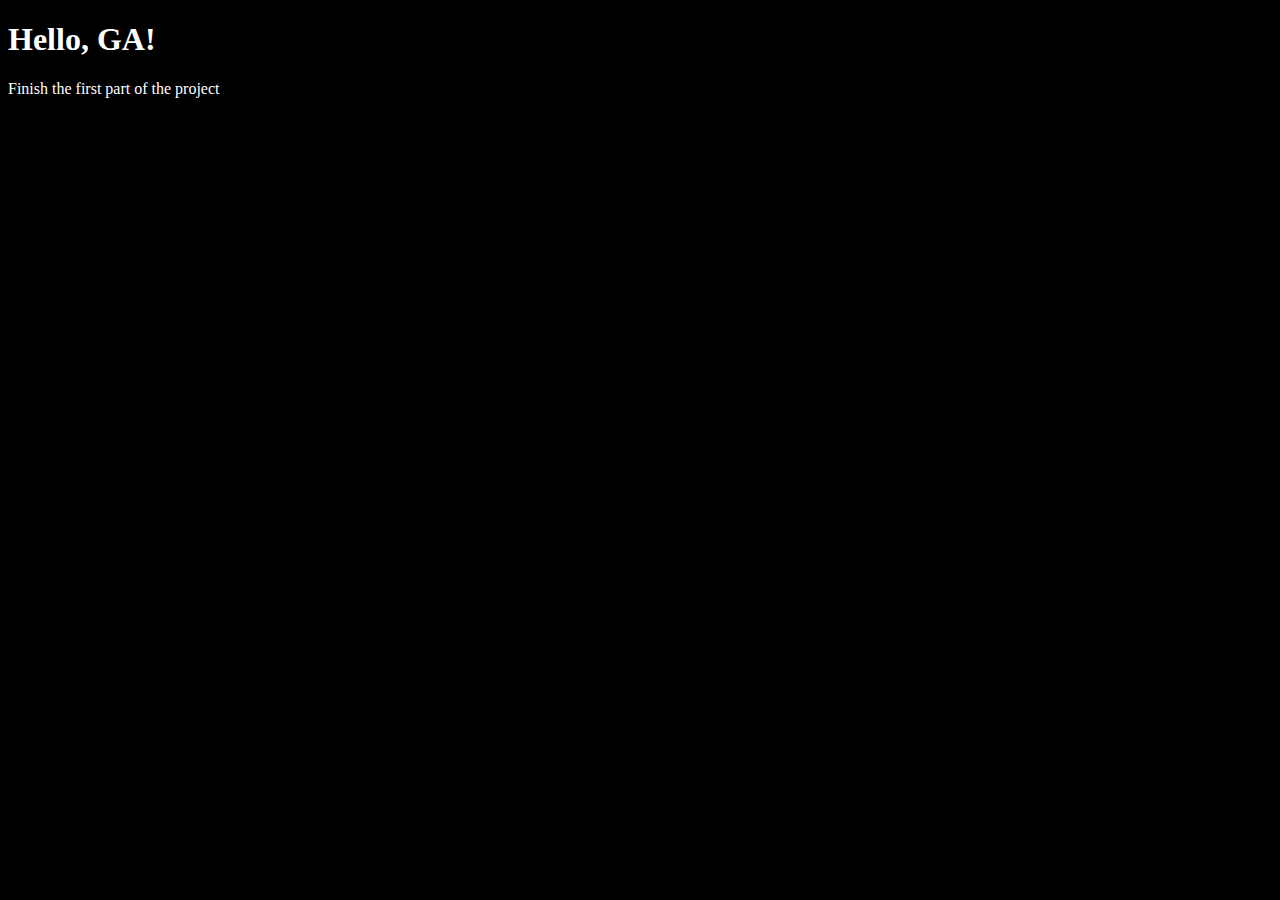
<file: unit_1/index.html>
<!DOCTYPE html>

<html>
	<head>
		<title>The first project</title>
		<link rel="stylesheet" type="text/css" href="css/style.css">
	</head>
	
	<body>
		<h1>Hello, GA!</h1>
		<p>Finish the first part of the project</p>
	</body>

</html>
</file>
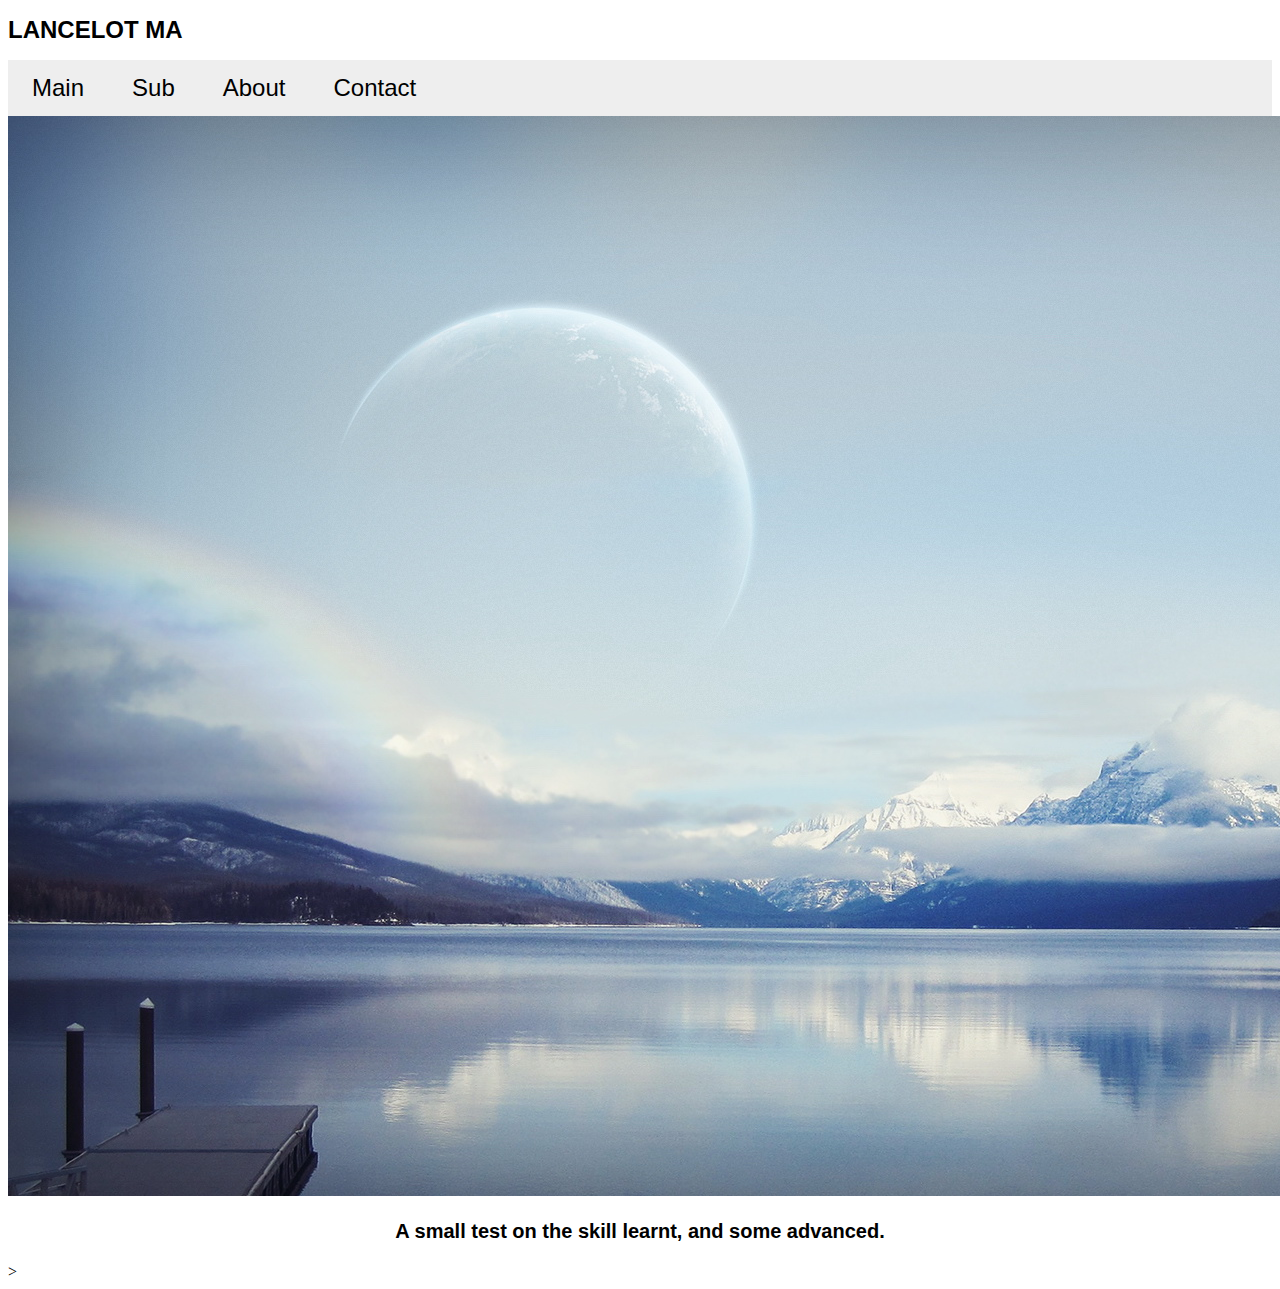
<file: unit_3/index.html>
<!DOCTYPE html>

<html>

	<head>
		<title>Test Project</title>
		<link rel="stylesheet" type="text/css" href="css/style.css">
	</head>

	<body>
		
		<h1 id="h_1">LANCELOT MA</h1>
		
		<ul>
  			<li><a href="#home">Main</a></li>
  			<li><a href="#sub">Sub</a></li>
  			<li><a href="#info">About</a></li>
 			<li><a href="mailto:msx924@hotmail.com">Contact</a></li>  
 			
 			<!-- add "mailto:"before personal mail address to creat a link direct to sending email -->

		</ul>

		<img src="images/lake-view.jpg" alt="Lake-view">
		
		<p>A small test on the skill learnt, and some advanced.</p>>

	</body>

</html>
</file>
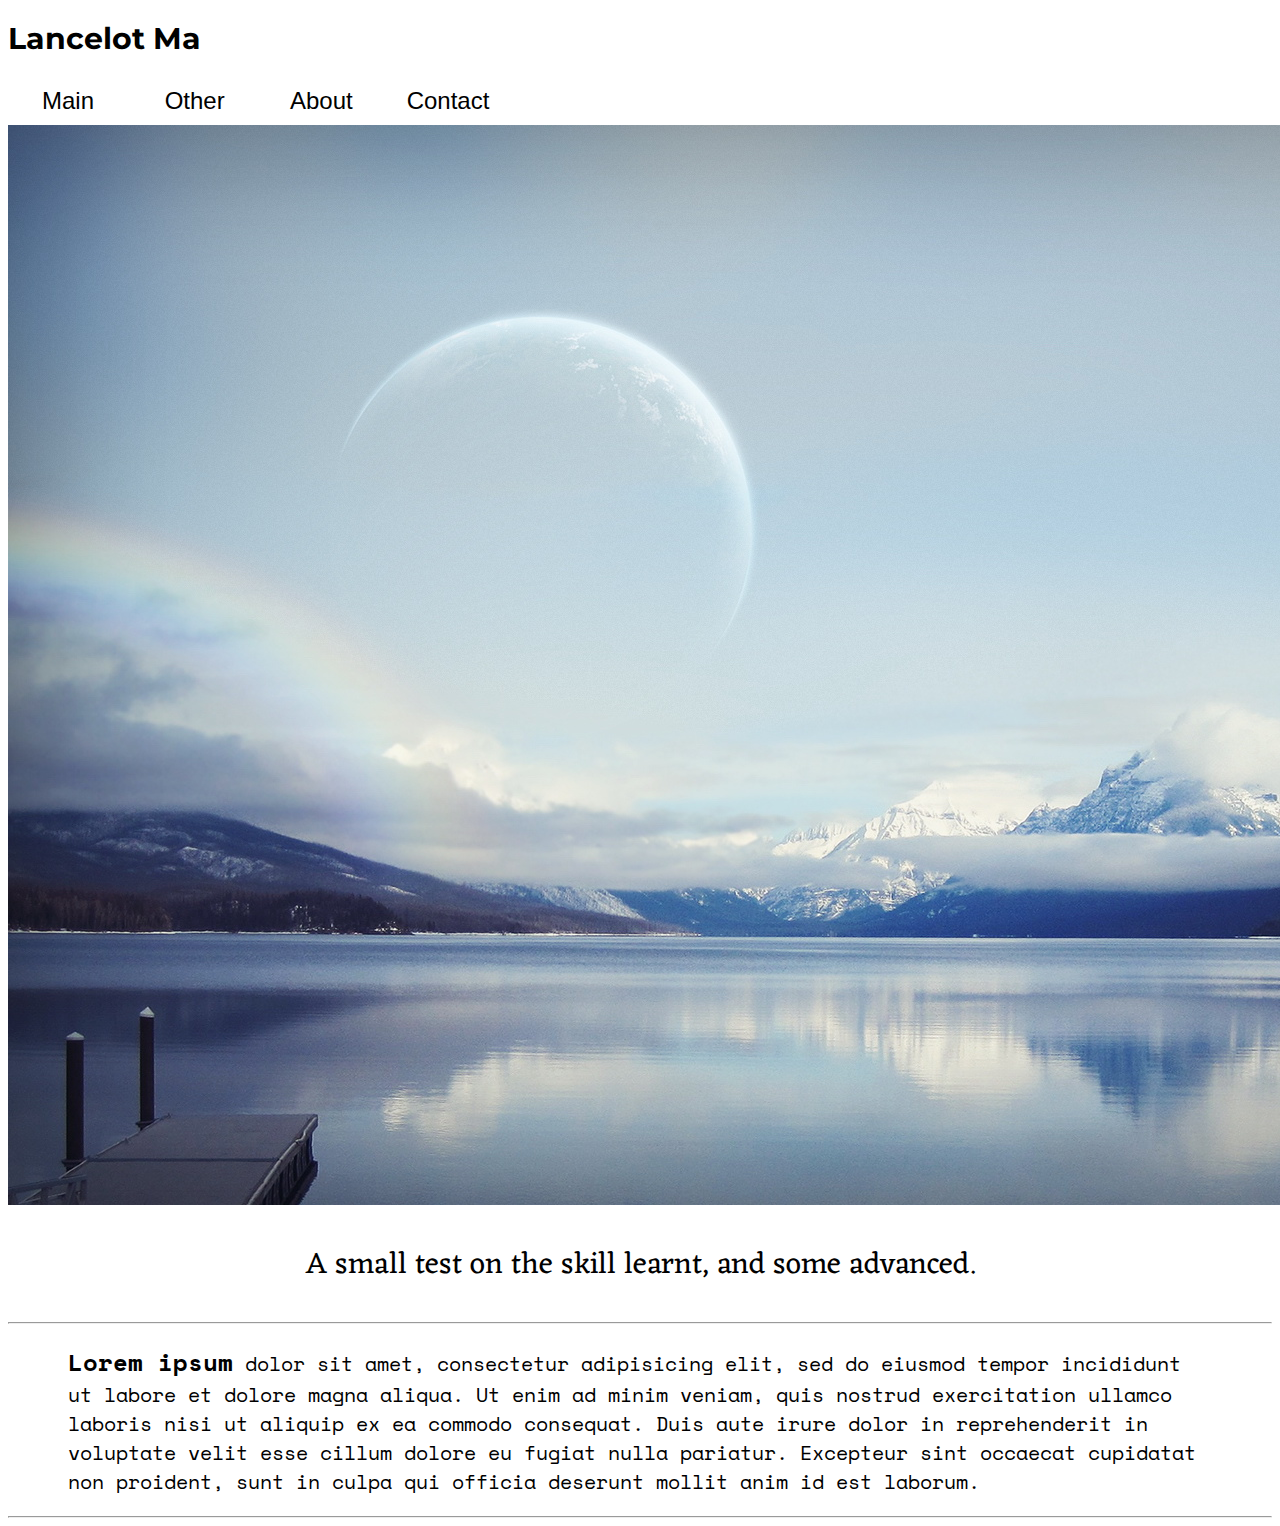
<file: unit_4/index.html>
<!DOCTYPE html>

<html>

	<head>
		<title>Test Project</title>
		<link rel="stylesheet" type="text/css" href="css/style.css">
	</head>

	<body>
		
		<h1 id="h_1">Lancelot Ma</h1>
		
		<ul>
  			<li><a href="#home">Main</a></li>
  			<li><a href="#sub">Other</a></li>
  			<li><a href="#info">About</a></li>
 			<li><a href="mailto:msx924@hotmail.com">Contact</a></li>  
 			
 			<!-- add "mailto:"before personal mail address to creat a link direct to sending email -->

		</ul>
		
		<img src="images/lake-view.jpg" alt="Lake-view">
		
		<p id="p_1">A small test on the skill learnt, and some advanced.</p>

		<hr>

		<p id="p_2"><strong>Lorem ipsum</strong> dolor sit amet, consectetur adipisicing elit, sed do eiusmod
		tempor incididunt ut labore et dolore magna aliqua. Ut enim ad minim veniam,
		quis nostrud exercitation ullamco laboris nisi ut aliquip ex ea commodo
		consequat. Duis aute irure dolor in reprehenderit in voluptate velit esse
		cillum dolore eu fugiat nulla pariatur. Excepteur sint occaecat cupidatat non
		proident, sunt in culpa qui officia deserunt mollit anim id est laborum.</p>

		<hr>

	</body>

</html>
</file>
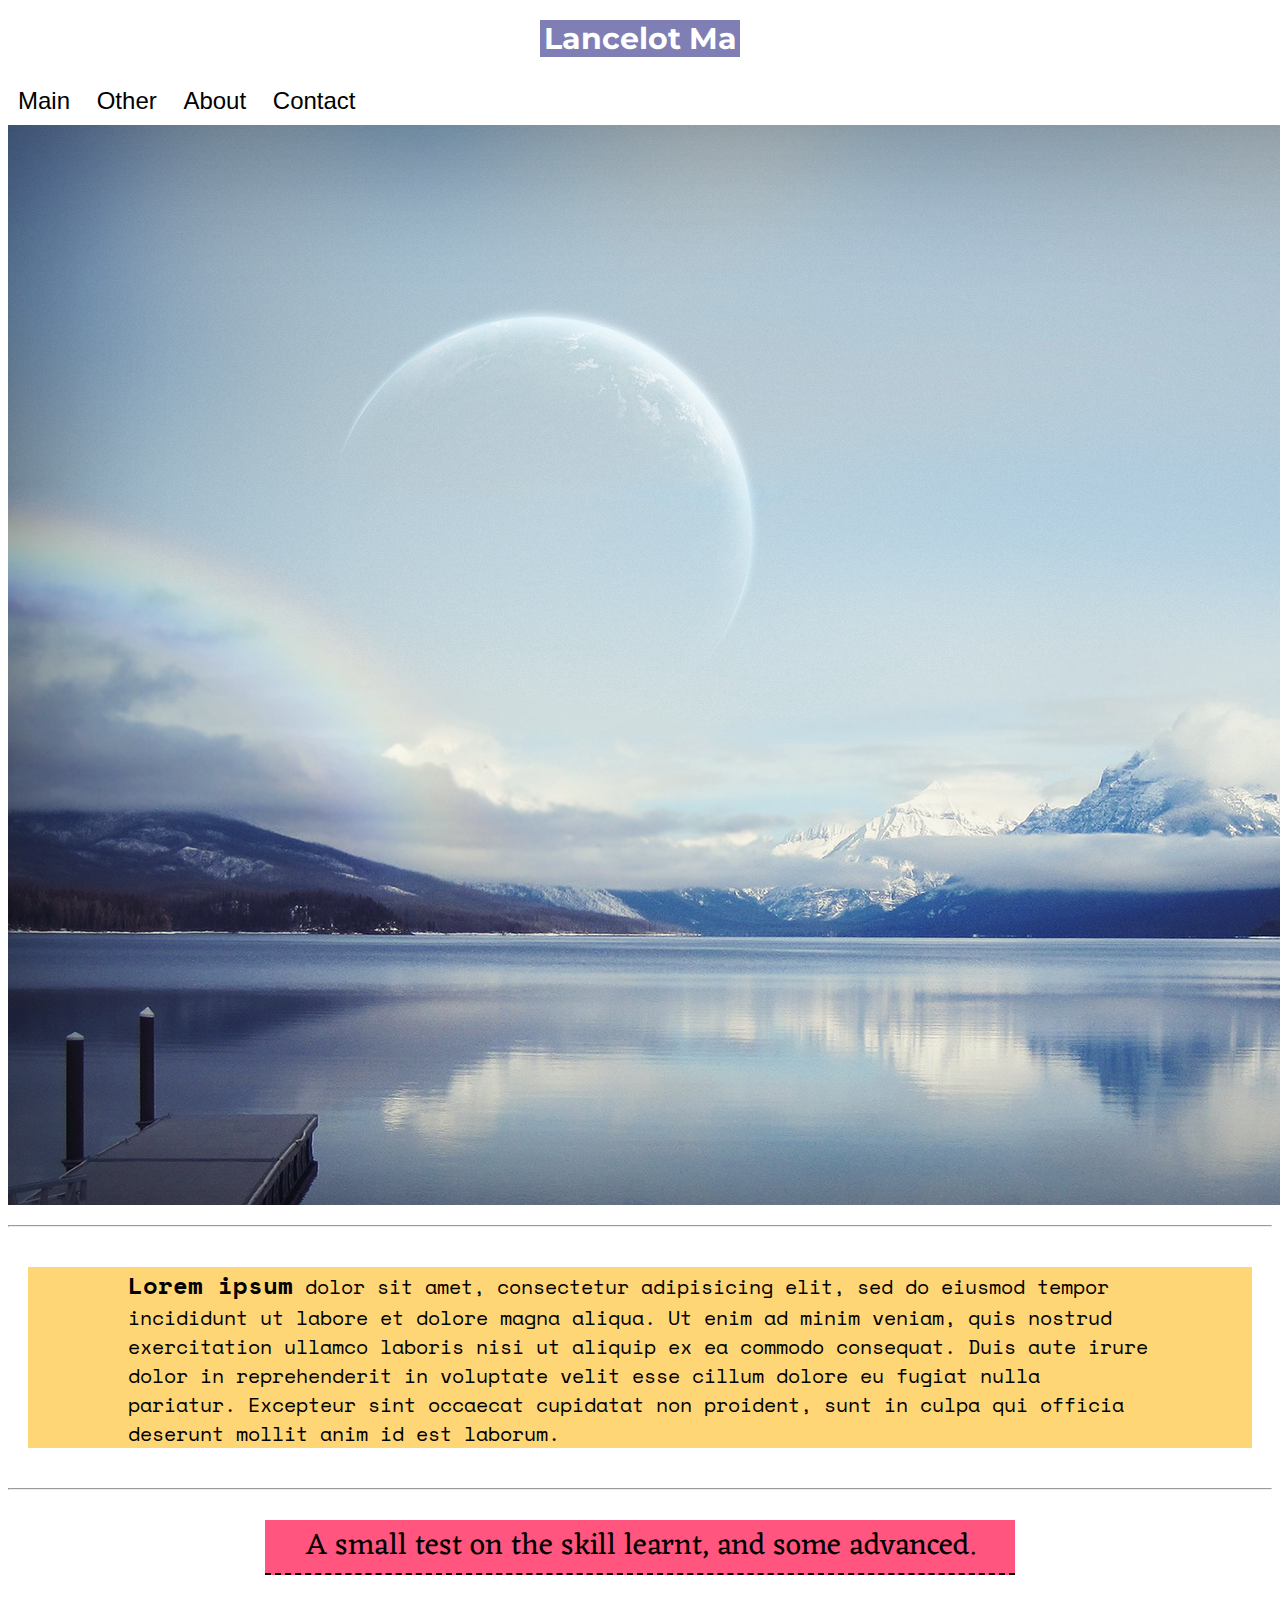
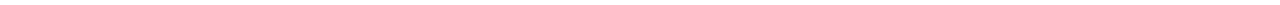
<file: unit_5/index.html>
<!DOCTYPE html>

<html>

	<head>
		<title>Test Project</title>
		<link rel="stylesheet" type="text/css" href="css/style.css">
	</head>

	<body>
		
		<header>

			<h1>Lancelot Ma</h1>

		</header>

		<nav>
			<ul>

	  			<li><a href="#home">Main</a></li>
	  			<li><a href="#sub">Other</a></li>
	  			<li><a href="#info">About</a></li>
	 			<li><a href="mailto:msx924@hotmail.com">Contact</a></li>  
	 			
	 			<!-- add "mailto:"before personal mail address to creat a link direct to sending email -->

			</ul>
		</nav>

		<img src="images/lake-view.jpg" alt="Lake-view">

		<hr>

		<main>
			<strong>Lorem ipsum</strong> dolor sit amet, consectetur adipisicing elit, sed do eiusmod
			tempor incididunt ut labore et dolore magna aliqua. Ut enim ad minim veniam,
			quis nostrud exercitation ullamco laboris nisi ut aliquip ex ea commodo
			consequat. Duis aute irure dolor in reprehenderit in voluptate velit esse
			cillum dolore eu fugiat nulla pariatur. Excepteur sint occaecat cupidatat non
			proident, sunt in culpa qui officia deserunt mollit anim id est laborum.
		</main>

		<hr>

		<footer>
			A small test on the skill learnt, and some advanced.
		</footer>

	</body>

</html>
</file>
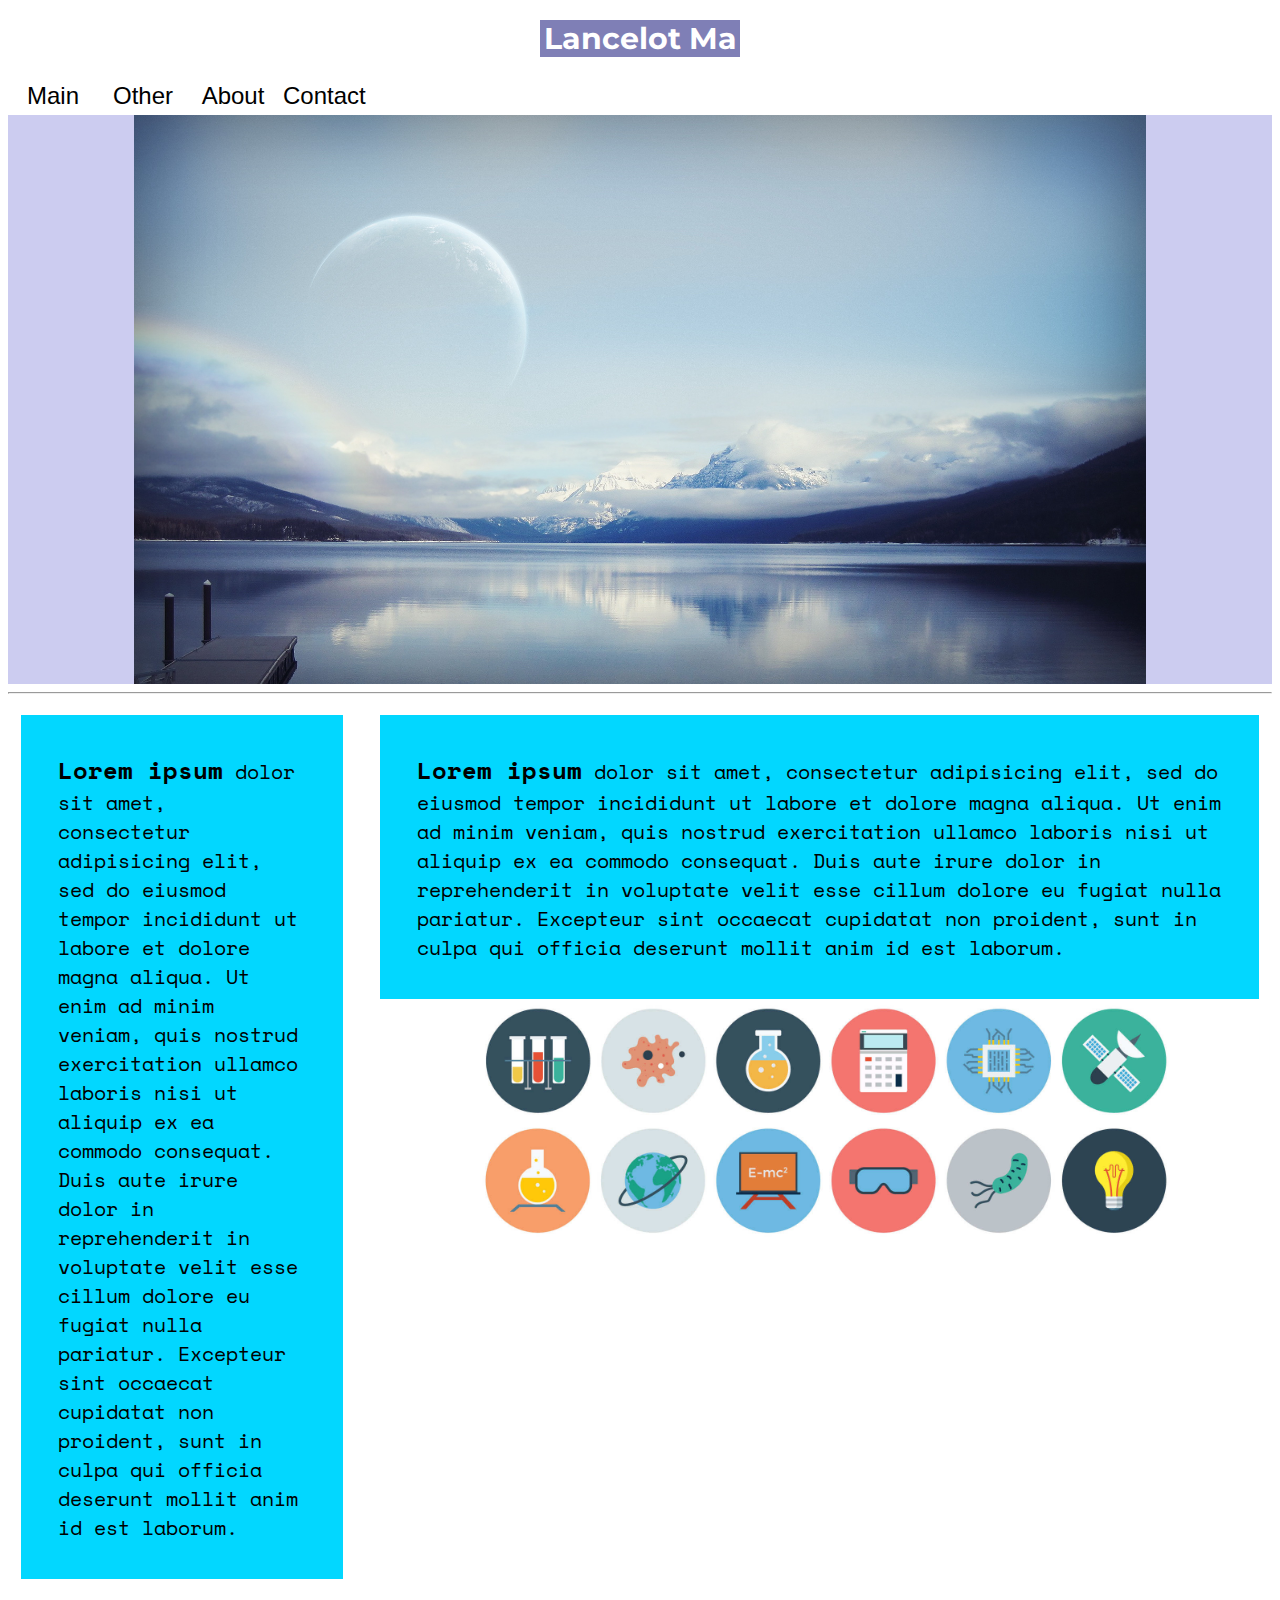
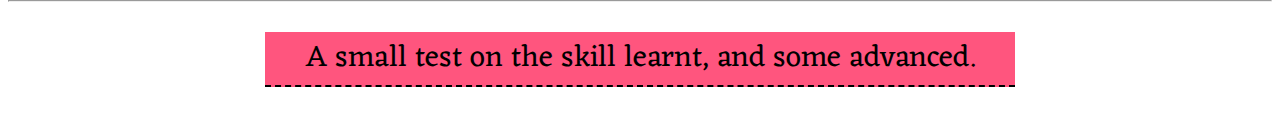
<file: unit_6/index.html>
<!DOCTYPE html>

<html>

	<head>
		<title>Test Project</title>
		<link rel="stylesheet" type="text/css" href="css/style.css">
	</head>

	<body>
		
		<header>

			<h1>Lancelot Ma</h1>

		</header>

		<nav class="clearfix">
	  		<a href="#home">Main</a>
	  		<a href="#sub">Other</a>
	  		<a href="#info">About</a>
			<a href="mailto:msx924@hotmail.com">Contact</a>
		</nav>
        
        <div id="img1div">
			<img id="img1" src="images/lake-view.jpg" alt="Lake-view">
		</div>

		<hr>

		<section class="clearfix">

		<div id="column1">
			<strong>Lorem ipsum</strong> dolor sit amet, consectetur adipisicing elit, sed do eiusmod
			tempor incididunt ut labore et dolore magna aliqua. Ut enim ad minim veniam,
			quis nostrud exercitation ullamco laboris nisi ut aliquip ex ea commodo
			consequat. Duis aute irure dolor in reprehenderit in voluptate velit esse
			cillum dolore eu fugiat nulla pariatur. Excepteur sint occaecat cupidatat non
			proident, sunt in culpa qui officia deserunt mollit anim id est laborum.
		</div>

		<div id="column2">
			<strong>Lorem ipsum</strong> dolor sit amet, consectetur adipisicing elit, sed do eiusmod
			tempor incididunt ut labore et dolore magna aliqua. Ut enim ad minim veniam,
			quis nostrud exercitation ullamco laboris nisi ut aliquip ex ea commodo
			consequat. Duis aute irure dolor in reprehenderit in voluptate velit esse
			cillum dolore eu fugiat nulla pariatur. Excepteur sint occaecat cupidatat non
			proident, sunt in culpa qui officia deserunt mollit anim id est laborum.
		
	
		</div>

        <div>
			<img id="img2" src="images/shutterstock.jpg" alt="icon">
		</div>
		

		</section>

		<hr>

		<footer>
			A small test on the skill learnt, and some advanced.
		</footer>

	</body>

</html>
</file>
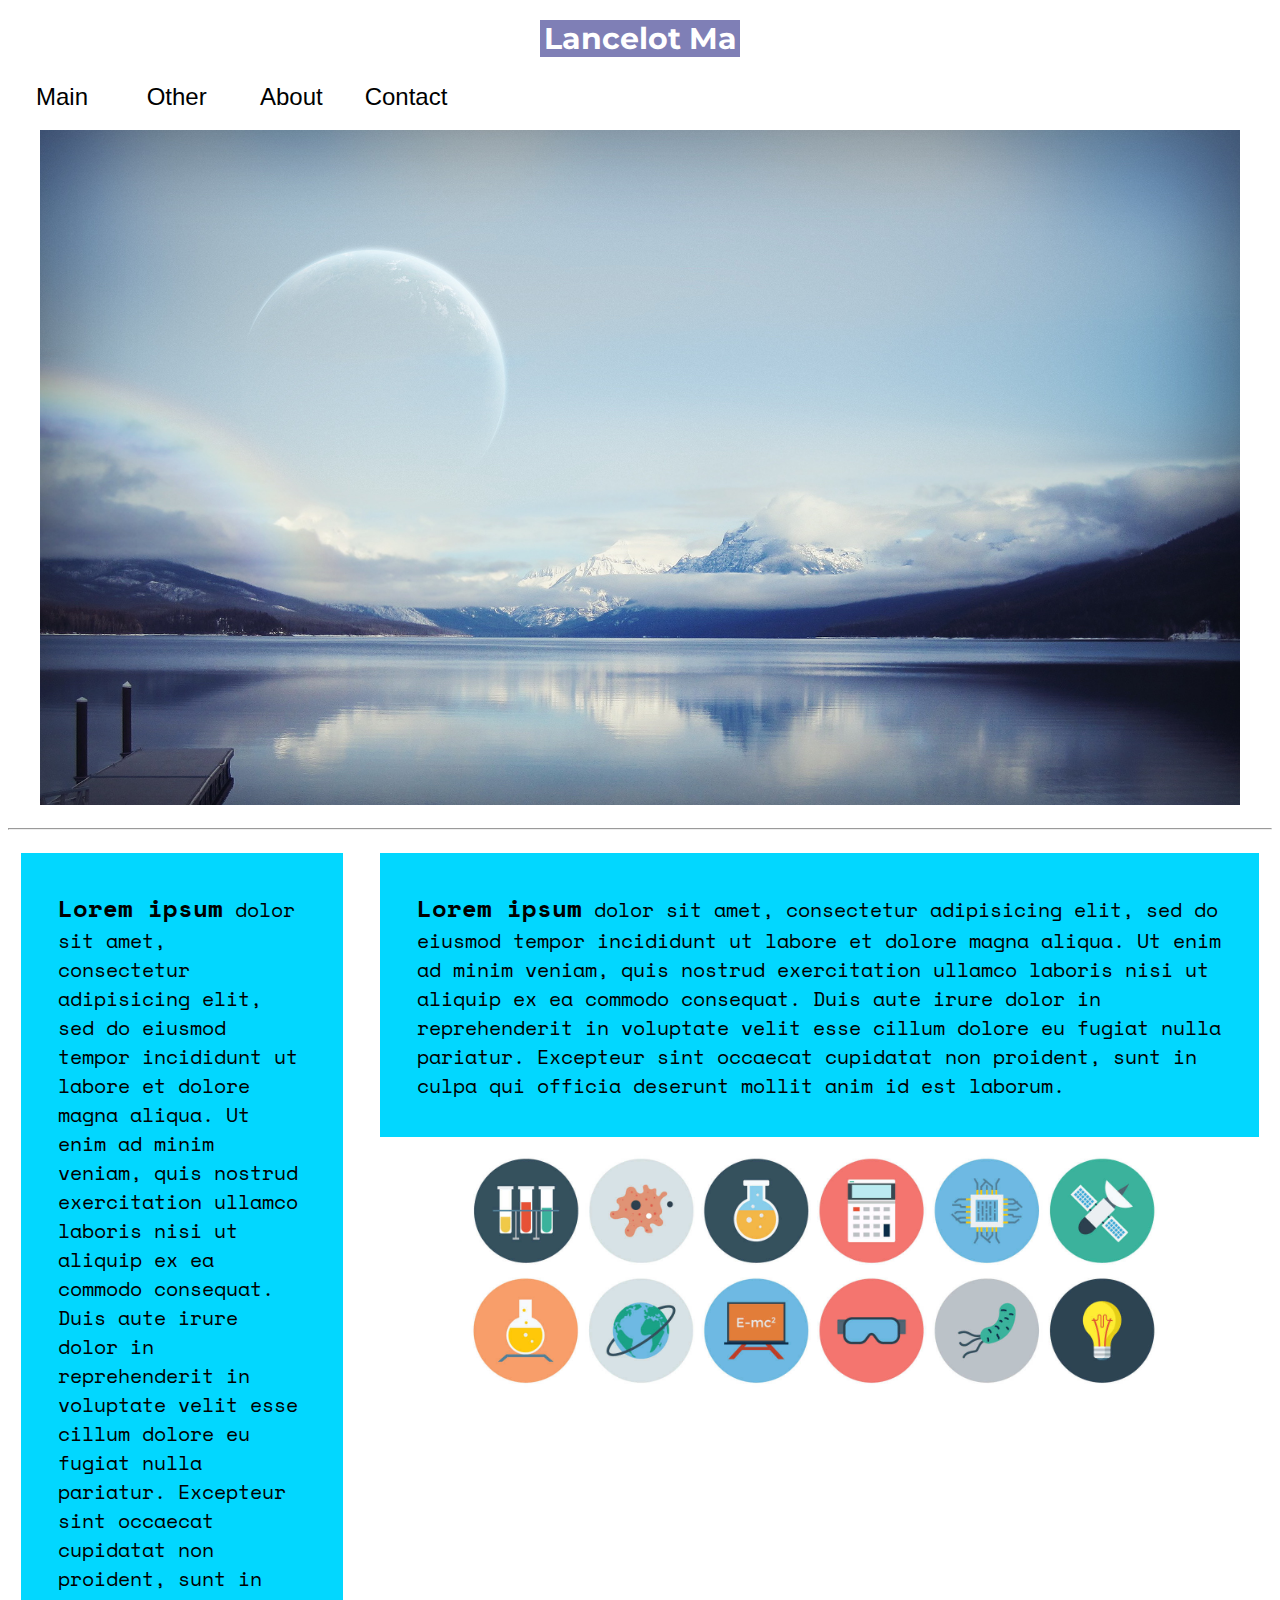
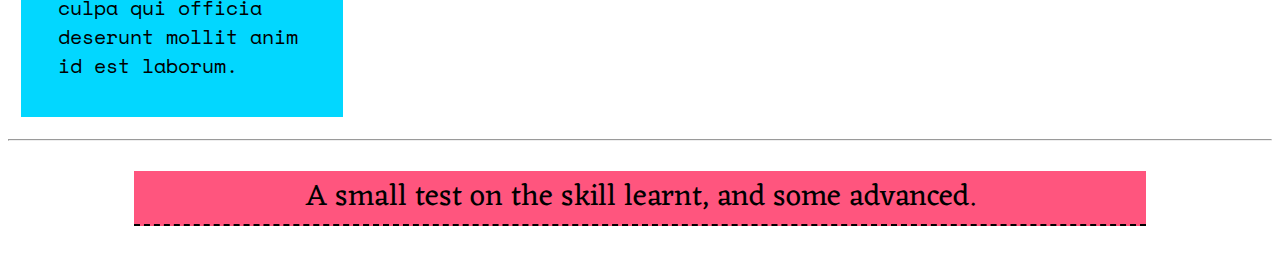
<file: unite_8/index.html>
<!DOCTYPE html>

<meta name="viewport" content="width=device-width, initial-scale=1">
<html>

	<head>
		<title>Test Project</title>
		<link rel="stylesheet" type="text/css" href="css/style.css">
	</head>

	<body>
		
		<header>

			<h1>Lancelot Ma</h1>

		</header>

		<nav class="clearfix">
	  		<a href="#home">Main</a>
	  		<a href="#sub">Other</a>
	  		<a href="#info">About</a>
			<a href="mailto:msx924@hotmail.com">Contact</a>
		</nav>
        
        <div id="img1div">
			<img id="img1" src="images/lake-view.jpg" alt="Lake-view">
		</div>

		<hr>

		<section class="clearfix">

		<div id="column1">
			<strong>Lorem ipsum</strong> dolor sit amet, consectetur adipisicing elit, sed do eiusmod
			tempor incididunt ut labore et dolore magna aliqua. Ut enim ad minim veniam,
			quis nostrud exercitation ullamco laboris nisi ut aliquip ex ea commodo
			consequat. Duis aute irure dolor in reprehenderit in voluptate velit esse
			cillum dolore eu fugiat nulla pariatur. Excepteur sint occaecat cupidatat non
			proident, sunt in culpa qui officia deserunt mollit anim id est laborum.
		</div>

		<div id="column2">
			<strong>Lorem ipsum</strong> dolor sit amet, consectetur adipisicing elit, sed do eiusmod
			tempor incididunt ut labore et dolore magna aliqua. Ut enim ad minim veniam,
			quis nostrud exercitation ullamco laboris nisi ut aliquip ex ea commodo
			consequat. Duis aute irure dolor in reprehenderit in voluptate velit esse
			cillum dolore eu fugiat nulla pariatur. Excepteur sint occaecat cupidatat non
			proident, sunt in culpa qui officia deserunt mollit anim id est laborum.
		
	
		</div>

        <div>
			<img id="img2" src="images/shutterstock.jpg" alt="icon">
		</div>
		

		</section>

		<hr>

		<footer>
			A small test on the skill learnt, and some advanced.
		</footer>

	</body>

</html>
</file>
<file: unit_1/css/style.css>
body {
	background-color: black;
}

h1, p {
	color: white;
}
</file>
<file: unit_3/css/style.css>
body {
	background: white;
}

#h_1 {
	font-family: Calibri, sans-serif;
	font-size: 24px;
}

p {
	font-family: Castellar, sans-serif;
	font-weight: 900;
	font-size: 20px;
	text-align: center;
}


/*ul {
	color: white;
	font-family: Calibri, sans-serif;
	font-size: 24px;
	text-align: left;
    list-style-type: none;
    margin: 0;
    padding: 0;
    background: rgba(0,0,0,0.6);
}

*/

/*Some advance skill about the navigation bar, learnt from source on the internet*/

ul {
    font-family: Calibri, sans-serif;
	  font-size: 24px;
    list-style-type: none;  /*remove the bullet point*/
    margin: 0;
    padding: 0;
    overflow: hidden;
    background-color: #eee;
}

li {
    float: left;
}

li a {
      display: block;
      color: black;
      text-align: center;
      padding: 14px 24px;
      text-decoration: none;  /*remove the underline*/    
} 

li a:hover {
    background-color: #ddd;
}
</file>
<file: unit_4/css/style.css>
@import url(https://fonts.googleapis.com/css?family=Montserrat);
@import url(https://fonts.googleapis.com/css?family=Space+Mono);
@import url(https://fonts.googleapis.com/css?family=Eczar);

body {
	    background: white;
}

#h_1 {
	     font-family: 'Montserrat', sans-serif;
	     font-size: 30px;
       /*font-variant: small-caps;*/
}

#p_1 {
	    font-family: 'Eczar', sans-serif;
	    font-size: 30px;
	    text-align: center;
      margin: 1em;
}

#p_2 {
      font-family: 'Space Mono', monospace;
      font-size: 20px;
      padding:0em 3em 0em 3em;
}

strong {
        font-weight: 900;
        font-size: 24px;

}

/*Some advance skill about the navigation bar, learnt from source on the internet*/

ul {
    font-family: Calibri, sans-serif;
	  font-size: 24px;
    list-style-type: none;  /*remove the bullet point*/
    margin: 0;
    padding: 0;
    text-align: left;
}

li {
    display: inline;
}

li a {
      display: inline-block;
      /*background-color: #7980AC;*/
      color: black;
      width: 100px;
      padding: 10px;
      text-align: center;
      text-decoration: none;  /*remove the underline*/    
} 

li a:hover {
            background-color: #0C2A44;
            color: #D3E3F2;
}
</file>
<file: unit_5/css/style.css>
@import url(https://fonts.googleapis.com/css?family=Montserrat);
@import url(https://fonts.googleapis.com/css?family=Space+Mono);
@import url(https://fonts.googleapis.com/css?family=Eczar);

body {
	    background: white;
}

img {
     display: block;
     margin: 0 0 20px 0;
}


header {
	     width: 200px;
       margin: .5em auto;
       background-color: rgba(000,000,110,.5);
       color: white;
       font-family: 'Montserrat', sans-serif;
	     font-size: 15px;
       text-align: center;
       /*font-variant: small-caps;*/
}

main {
      background-color: #FFD675;
      font-family: 'Space Mono', monospace;
      font-size: 20px;
      margin: 2em 1em;
      padding:0em 5em 0em 5em;
}

footer {
      background-color: #FF557E;
      width: 750px;
      margin: 1em auto;
      border-bottom: 2px black dashed;
      font-family: 'Eczar', sans-serif;
      font-size: 30px;
      text-align: center;
}

strong {
        font-weight: 900;
        font-size: 24px;

}

/*Some advance skill about the navigation bar, learnt from source on the internet*/

ul {
    font-family: Calibri, sans-serif;
	  font-size: 24px;
    list-style-type: none;  /*remove the bullet point*/
    margin: 0;
    padding: 0;
    text-align: left;
}

li {
    display: inline-block;
    padding: 10px;
}

li a {
      /*background-color: #7980AC;*/
      color: black;
      width: 100px;
      text-align: center;
      text-decoration: none;  /*remove the underline*/    
} 

li a:hover {
            background-color: #0C2A44;
            color: #D3E3F2;
}
</file>
<file: unit_6/css/style.css>
@import url(https://fonts.googleapis.com/css?family=Montserrat);
@import url(https://fonts.googleapis.com/css?family=Space+Mono);
@import url(https://fonts.googleapis.com/css?family=Eczar);

body {
	    background: white;
}

header {
	     width: 200px;
       margin: .5em auto;
       background-color: rgba(000,000,110,.5);
       color: white;
       font-family: 'Montserrat', sans-serif;
	     font-size: 15px;
       text-align: center;
       /*font-variant: small-caps;*/
}

#img1div {
          background-color: rgba(000,000,180,.2)
}

#img1 {
     display: block;   
     width: 80%;
     margin: auto; 
}

section {
         font-family: 'Space Mono', monospace;
         font-size: 20px;
         padding: 1%;
}


#column1{
         float: left;
         background-color: #02D7FF;
         padding: 3%;
         width: 20%;
}

#column2{
         float: right;
         background-color: #02D7FF;
         padding: 3%;
         width: 65%;
}

#img2 {
       display: block;
       float: right;
       width: 70%;
}



footer {
      display: block;
      background-color: #FF557E;
      width: 750px;
      margin: 1em auto;
      border-bottom: 2px black dashed;
      font-family: 'Eczar', sans-serif;
      font-size: 30px;
      text-align: center;
}

strong {
        font-weight: 900;
        font-size: 24px;

}

/*Some advance skill about the navigation bar, learnt from source on the internet*/

nav {
    font-family: Calibri, sans-serif;
	  font-size: 24px;
    
}

nav a {
    display: block;
    float: left;
    padding: 5px;
    /*background-color: #7980AC;*/
    color: black;
    width: 80px;
    text-align: center;
    text-decoration: none;  /*remove the underline*/    
} 

a:hover {
          background-color: #0C2A44;
          color: #D3E3F2;
}

.clearfix:after {
    visibility: hidden;
    display: block;
    font-size: 0;
    content: " ";
    clear: both;
    height: 0;
}
</file>
<file: unite_8/css/style.css>
@import url(https://fonts.googleapis.com/css?family=Montserrat);
@import url(https://fonts.googleapis.com/css?family=Space+Mono);
@import url(https://fonts.googleapis.com/css?family=Eczar);

body {
	    background: white;
      font-size: 20px;
}

header {
	     width: 200px;
       margin: .5em auto;
       background-color: rgba(000,000,110,.5);
       color: white;
       font-family: 'Montserrat', sans-serif;
	     font-size: 15px;
       text-align: center;
       /*font-variant: small-caps;*/
}


#img1 {
     display: block;   
     width: 95%;
     margin: auto; 
     padding: 1%;
}

section {
         font-family: 'Space Mono', monospace;
         font-size: 1em;
         padding: 1%;
}


#column1{
         float: left;
         background-color: #02D7FF;
         padding: 3%;
         width: 20%;
}

#column2{
         float: right;
         background-color: #02D7FF;
         padding: 3%;
         width: 65%;
}

#img2 {
       display: block;
       float: right;
       width: 70%;
       padding: 1%;
}



footer {
      display: block;
      background-color: #FF557E;
      width: 80%;
      margin: 1em auto;
      border-bottom: 2px black dashed;
      font-family: 'Eczar', sans-serif;
      font-size: 30px;
      text-align: center;
}

strong {
        font-weight: 900;
        font-size: 1.2em;

}

/*Some advance skill about the navigation bar, learnt from source on the internet*/

nav {
    font-family: Calibri, sans-serif;
	  font-size: 1.2em;
    float: left;
}

nav a {
    display: inline-block;
    padding: 0.25em;
    /*background-color: #7980AC;*/
    color: black;
    width: 4em;
    text-align: center;
    text-decoration: none;  /*remove the underline*/    
} 

a:hover {
          background-color: #0C2A44;
          color: #D3E3F2;
}

.clearfix:after {
    visibility: hidden;
    display: block;
    font-size: 0;
    content: " ";
    clear: both;
    height: 0;
}

@media only screen and (max-width: 768px) {
  #column1, #column2 {
    float: none;
    width: auto;
    padding: 4%;
    margin: 2%;
  }
  #img2 {
    float: none;
    width: 100%;
    padding: 1%;
  }
}

@media only screen and (max-width: 480px) {
  body {
    font-size: 15px;
  }

  header {
    font-size: 10px;
    margin: auto;
  }

  footer {
    font-size: 20px;
  }
}

@media only screen and (max-width: 400px) {

  nav {
    display: block;
    text-align: center;
    float: none;
  }
   nav a{
    margin: auto;
   }

}
</file>
